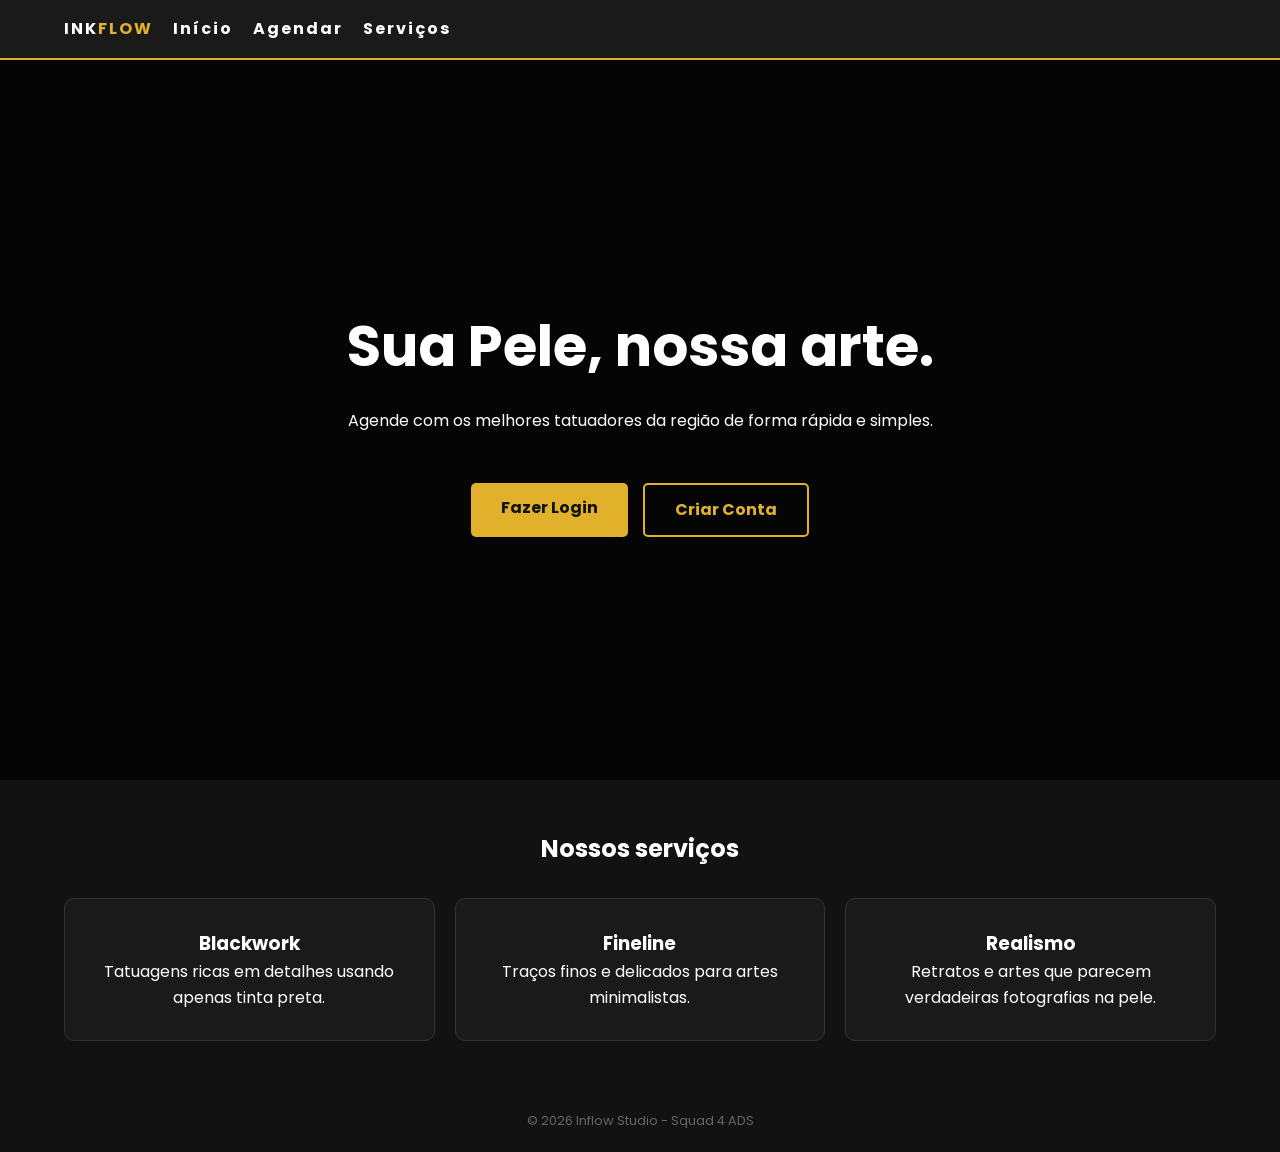
<file: frontend/index.html>
<!DOCTYPE html>
<html lang="pt-br">

<head>
    <meta charset="UTF-8">
    <meta name="viewport" content="width=device-width, initial-scale=1.0">
    <title>Inkflow | Tattoo Studio</title>
    <link rel="stylesheet" href="css/style.css">
    <link href="https://fonts.googleapis.com/css2?family=Poppins:wght@300;400;700&display=swap" rel="stylesheet">
</head>

<body>
    <header>
        <nav>
            <div class="logo">INK<span>FLOW</span></div>
            <ul id="menu-nav">
                <li><a href="index.html">Início</a></li>
                <li><a href="login.html">Agendar</a></li>
                <li><a href="#Servicos">Serviços</a></li>
            </ul>
        </nav>
    </header>

    <main>
        <section class="hero">
            <div class="hero-content">
                <h1>Sua Pele, nossa arte.</h1>
                <p>Agende com os melhores tatuadores da região de forma rápida e simples.</p>
                
                <div id="botoes-dinamicos" style="margin-top: 30px; display: flex; gap: 15px; justify-content: center;">
                    <a href="login.html" class="btn-main">Fazer Login</a>
                    <a href="cadastro.html" class="btn-main" style="background-color: transparent; border: 2px solid #e1b12c; color: #e1b12c;">Criar Conta</a>
                </div>
            </div>
        </section>

        <section id="Servicos" class="services">
            <h2>Nossos serviços</h2>
            <div class="card-container">
                <div class="card">
                    <h3>Blackwork</h3>
                    <p>Tatuagens ricas em detalhes usando apenas tinta preta.</p>
                </div>

                <div class="card">
                    <h3>Fineline</h3>
                    <p>Traços finos e delicados para artes minimalistas.</p>
                </div>

                <div class="card">
                    <h3>Realismo</h3>
                    <p>Retratos e artes que parecem verdadeiras fotografias na pele.</p>
                </div>
            </div>
        </section>
    </main>

    <footer>
        <p>&copy; 2026 Inflow Studio - Squad 4 ADS</p>
    </footer>

    <script src="js/script.js"></script>
</body>
</html>
</file>
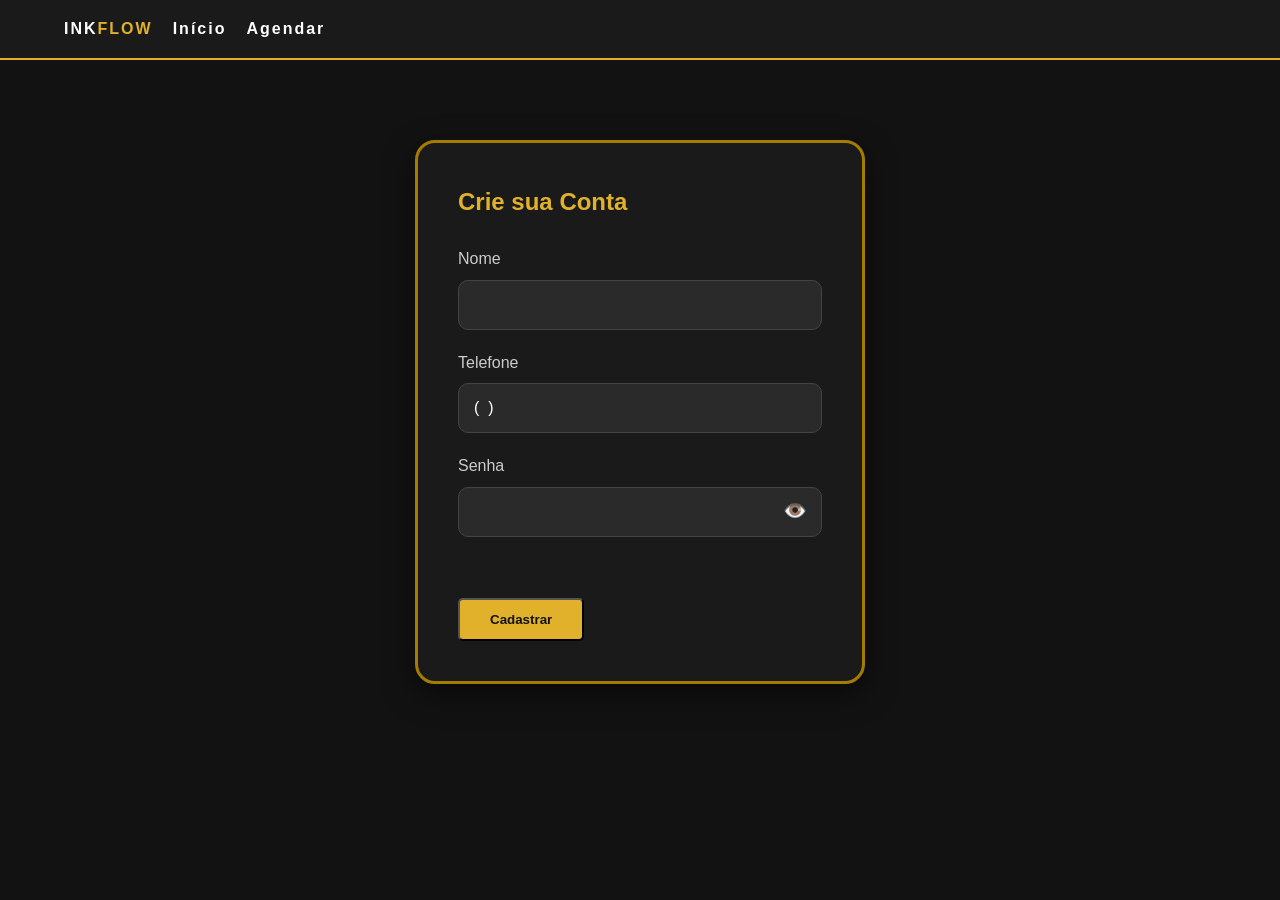
<file: frontend/agendamento.html>
<!DOCTYPE html>
<html lang="pt-br">
<head>
    <meta charset="UTF-8">
    <meta name="viewport" content="width=device-width, initial-scale=1.0">
    <title>Inkflow | Agendamento</title>
    <link rel="stylesheet" href="css/style.css">
</head>

<body>

    <header>
        <nav>
            <div class="logo">INK<span>FLOW</span></div>
            <ul>
                <li><a href="index.html">Início</a></li>
                <li><a href="agendamento.html">Agendar</a></li>
            </ul>
        </nav>
    </header>

    <div class="booking-container">
        <h2>Crie sua Conta</h2>
        <form id="formCadastro">
            <div class="input-group">
                <label>Nome</label>
                <input type="text" id="nome" required>
            </div>

            <div class="input-group">
                <label for="telefone">Telefone</label>
                <input type="text" id="telefone" value="(  ) " maxlength="15" required>
            </div>

            <div class="input-group">
                <Label for="senha">Senha</Label>
                <div class="password-wrapper">
                    <input type="password" id="senha" maxlength="8" required>
                    <span id="togglePassword" class="eye-icon">👁️</span>

                    <span class="password-tooltip">
                        A senha deve ter exatamente 8 dígitos, incluindo: 
                        letras MAIÚSCULAS, minúsculas, números e um símbolo.
                    </span>
                </div>
                <div id="senha-erro" class="error-message"></div>
            </div>

            <button type="submit" class="btn-main">Cadastrar</button>
        </form>
        
        <div id="mensagem"></div>
    </div>

    <script src="js/script.js"></script>

</body>
</html>
</file>
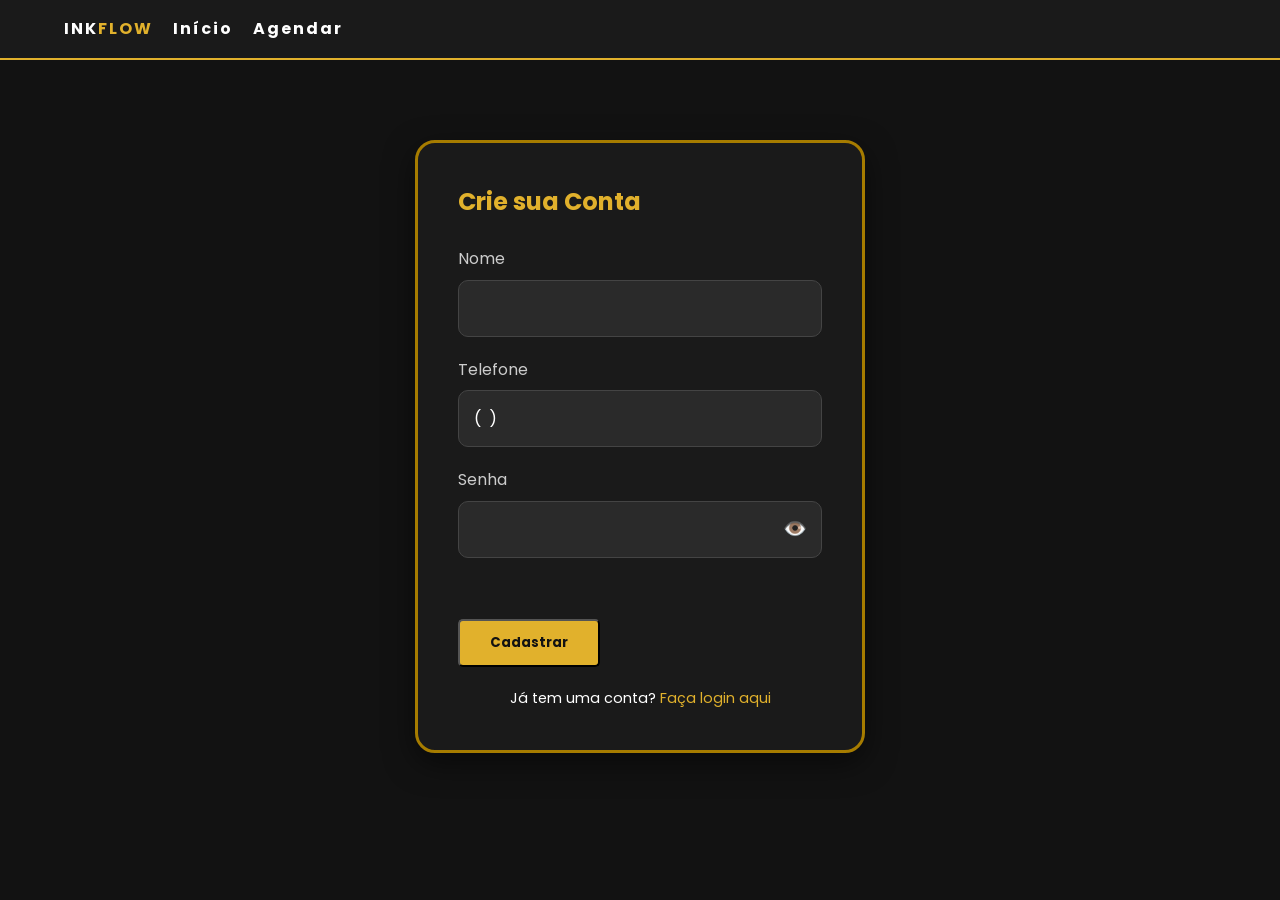
<file: frontend/cadastro.html>
<!DOCTYPE html>
<html lang="pt-br">
<head>
    <meta charset="UTF-8">
    <meta name="viewport" content="width=device-width, initial-scale=1.0">
    <title>Inkflow | Cadastro</title>
    <link rel="stylesheet" href="css/style.css">
    <link href="https://fonts.googleapis.com/css2?family=Poppins:wght@300;400;700&display=swap" rel="stylesheet">
</head>

<body>

    <header>
        <nav>
            <div class="logo">INK<span>FLOW</span></div>
            <ul id="menu-nav">
                <li><a href="index.html">Início</a></li>
                <li><a href="login.html">Agendar</a></li>
            </ul>
        </nav>
    </header>

    <div class="booking-container">
        <h2>Crie sua Conta</h2>
        <form id="formCadastro" autocomplete="off">
            <div class="input-group">
                <label>Nome</label>
                <input type="text" id="nome" required autocomplete="new-username">
            </div>

            <div class="input-group">
                <label for="telefone">Telefone</label>
                <input type="text" id="telefone" value="(  ) " maxlength="15" required>
            </div>

            <div class="input-group">
                <label for="senha">Senha</label>
                <div class="password-wrapper">
                    <input type="password" id="senha" maxlength="8" required autocomplete="new-password">
                    <span id="togglePassword" class="eye-icon" style="cursor: pointer;">👁️</span>

                    <span class="password-tooltip">
                        A senha deve ter exatamente 8 dígitos, incluindo: 
                        letras MAIÚSCULAS, minúsculas, números e um símbolo.
                    </span>
                </div>
                <div id="senha-erro" class="error-message"></div>
            </div>

            <button type="submit" class="btn-main">Cadastrar</button>
        </form>
        
        <div id="mensagem"></div>

        <p style="margin-top: 20px; font-size: 0.9rem; text-align: center; color: white;">
            Já tem uma conta? <a href="login.html" style="color: #e1b12c; text-decoration: none;">Faça login aqui</a>
        </p>
    </div>

    <script src="js/script.js"></script>

</body>
</html>
</file>
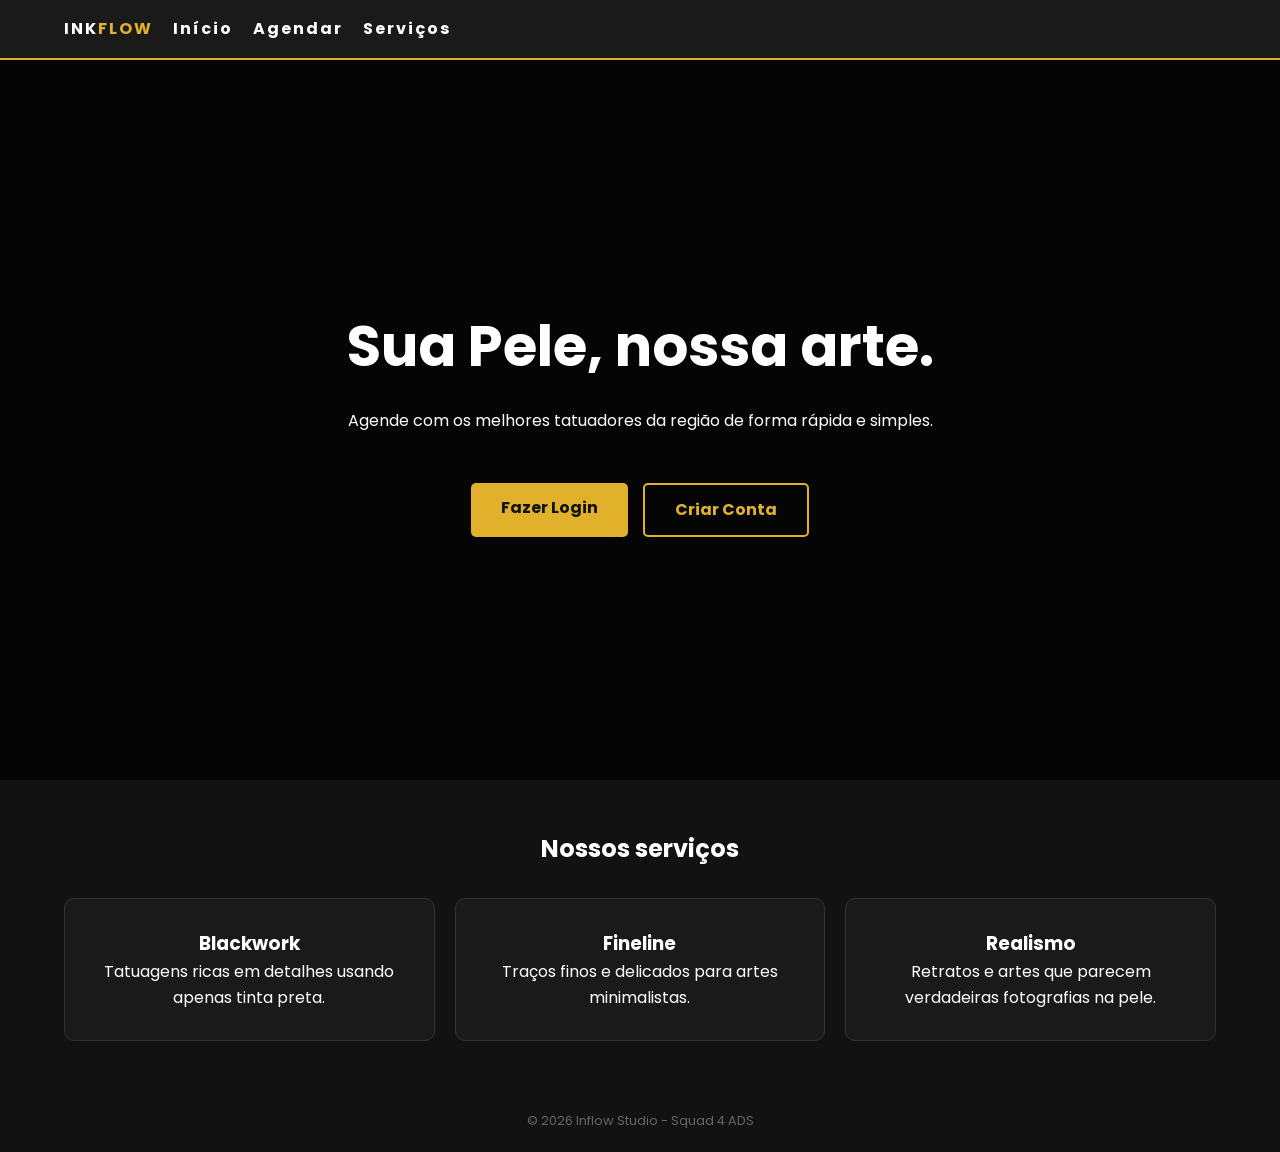
<file: frontend/dashboard.html>
<!DOCTYPE html>
<html lang="pt-br">
<head>
    <meta charset="UTF-8">
    <title>Inkflow | Dashboard</title>
    <link rel="stylesheet" href="css/style.css">
    <link href="https://fonts.googleapis.com/css2?family=Poppins:wght@300;400;700&display=swap" rel="stylesheet">
</head>
<body>
    <header>
        <nav>
            <div class="logo">INK<span>FLOW</span></div>
            <ul id="menu-nav">
                <li><a href="index.html">Início</a></li>
                <li><a href="dashboard.html">Tatuadores</a></li>
                <li><a href="meus-agendamentos.html">Minha Agenda</a></li> 
                <li><a href="javascript:void(0)" onclick="deslogar()">Sair</a></li>
            </ul>
        </nav>
    </header>

    <main class="services">
        <h2>Bem-vindo, <span id="nome-cliente" style="color: #e1b12c;"></span>!</h2>
        <p>Escolha o artista para sua próxima obra:</p>

        <div class="card-container">
            <div class="card">
                <div style="font-size: 3rem;">🤘</div> 
                <h3>Vini Black</h3>
                <p>Especialista em: <b>Blackwork e Old school</b></p>
                <a href="reserva.html?tatuador=Vini" class="btn-main">Escolher este</a>
            </div>

            <div class="card">
                <div style="font-size: 3rem;">🖋️</div>
                <h3>Ana Line</h3>
                <p>Especialista em: <b>Fineline</b></p>
                <a href="reserva.html?tatuador=Ana" class="btn-main">Escolher esta</a>
            </div>
        </div>

        <div class="card-container" style="margin-top: 20px;">
            <div class="card">
                <div style="font-size: 3rem;">🤘</div> 
                <h3>Dan Real</h3>
                <p>Especialista em: <b>Realismo</b></p>
                <a href="reserva.html?tatuador=Dan" class="btn-main">Escolher este</a>
            </div>
        </div>
    </main>

    <footer>
        <p>&copy; 2026 Inflow Studio - Squad 4 ADS</p>
    </footer>

    <script src="js/script.js"></script>
</body>
</html>
</file>
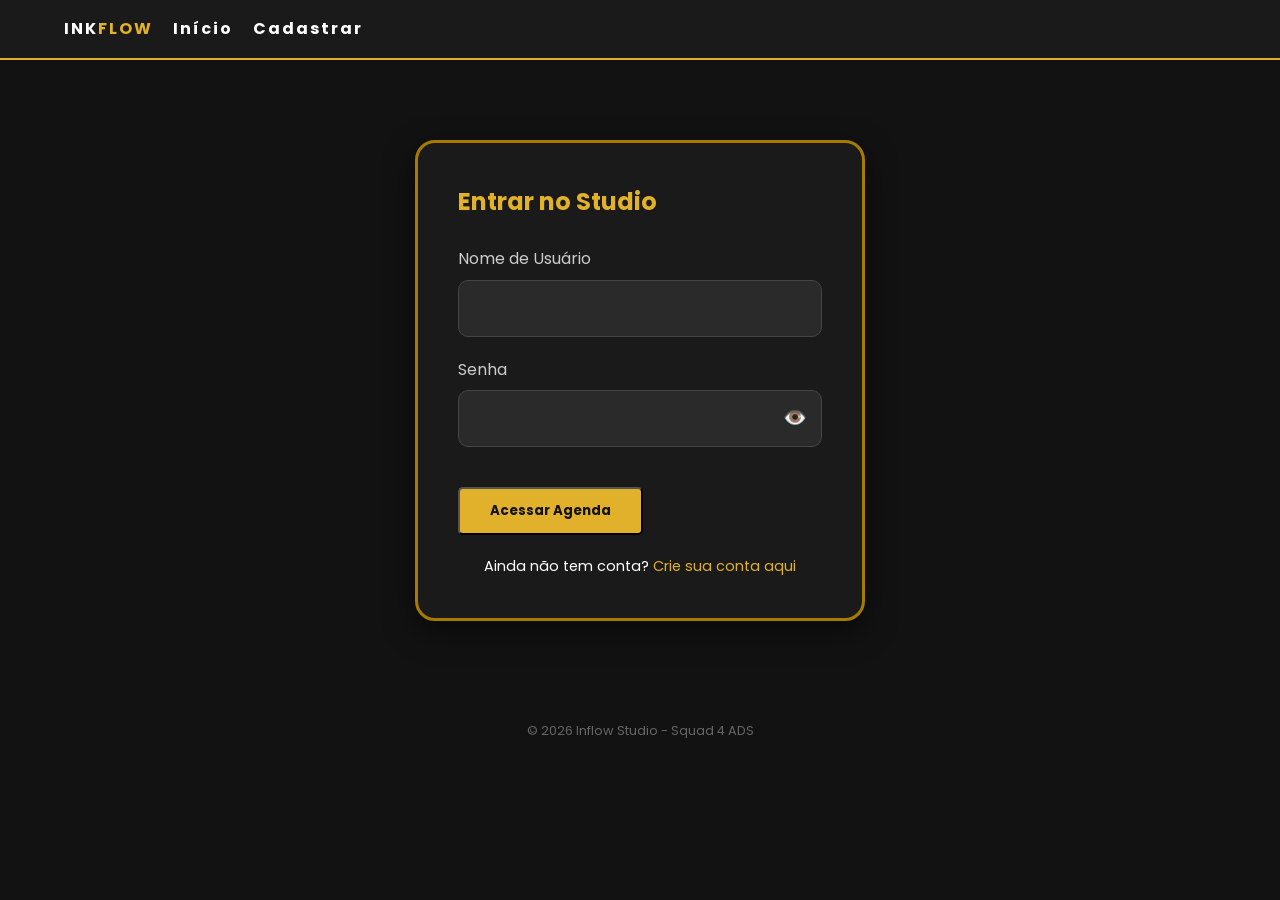
<file: frontend/login.html>
<!DOCTYPE html>
<html lang="pt-br">
<head>
    <meta charset="UTF-8">
    <meta name="viewport" content="width=device-width, initial-scale=1.0">
    <title>Inkflow | Login</title>
    <link rel="stylesheet" href="css/style.css">
    <link href="https://fonts.googleapis.com/css2?family=Poppins:wght@300;400;700&display=swap" rel="stylesheet">
</head>
<body>
    <header>
        <nav>
            <div class="logo">INK<span>FLOW</span></div>
            <ul id="menu-nav">
                <li><a href="index.html">Início</a></li>
                <li><a href="cadastro.html">Cadastrar</a></li>
            </ul>
        </nav>
    </header>

    <main>
        <div class="booking-container">
            <h2>Entrar no Studio</h2>
            <form id="formLogin" autocomplete="off">
                <div class="input-group">
                    <label for="login-nome">Nome de Usuário</label>
                    <input type="text" id="login-nome" required autocomplete="username">
                </div>

                <div class="input-group">
                    <label for="login-senha">Senha</label>
                    <div class="password-wrapper">
                        <input type="password" id="login-senha" required autocomplete="current-password">
                        <span id="togglePasswordLogin" class="eye-icon" style="cursor: pointer;">👁️</span>
                    </div>
                </div>

                <button type="submit" class="btn-main">Acessar Agenda</button>
            </form>
            
            <p style="margin-top: 20px; font-size: 0.9rem; text-align: center;">
                Ainda não tem conta? <a href="cadastro.html" style="color: #e1b12c; text-decoration: none;">Crie sua conta aqui</a>
            </p>
        </div>
    </main>

    <footer>
        <p>&copy; 2026 Inflow Studio - Squad 4 ADS</p>
    </footer>

    <script src="js/script.js"></script>
</body>
</html>
</file>
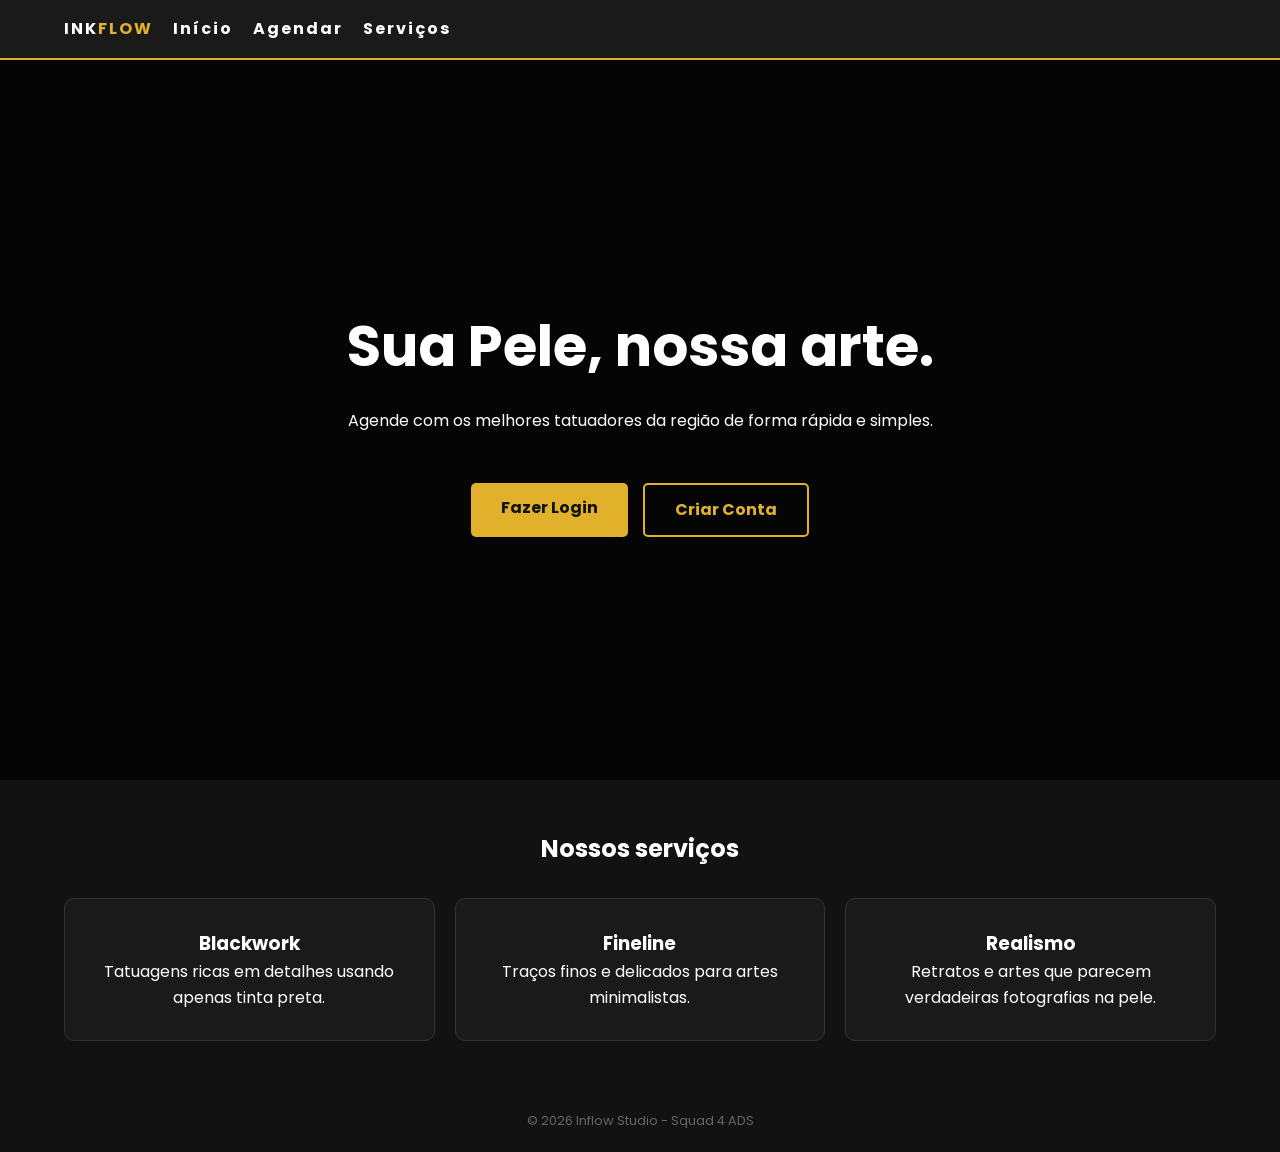
<file: frontend/meus-agendamentos.html>
<!DOCTYPE html>
<html lang="pt-br">
<head>
    <meta charset="UTF-8">
    <meta name="viewport" content="width=device-width, initial-scale=1.0">
    <title>Inkflow | Minha Agenda</title>
    <link rel="stylesheet" href="css/style.css">
    <link href="https://fonts.googleapis.com/css2?family=Poppins:wght@300;400;700&display=swap" rel="stylesheet">
</head>
<body>
    <header>
        <nav>
            <div class="logo">INK<span>FLOW</span></div>
            <ul id="menu-nav">
                <li><a href="index.html">Início</a></li>
                <li><a href="dashboard.html">Tatuadores</a></li>
                <li><a href="meus-agendamentos.html">Minha Agenda</a></li>
                <li><a href="javascript:void(0)" onclick="deslogar()">Sair</a></li>
            </ul>
        </nav>
    </header>

    <main class="services">
        <h2>Meus Agendamentos</h2>
        <p>Confira abaixo suas sessões marcadas:</p>

        <div id="lista-cards" class="card-container">
            <p id="msg-vazia">Você ainda não tem agendamentos marcados.</p>
        </div>
        
        <div style="margin-top: 40px; text-align: center;">
            <a href="index.html" class="btn-main" style="background-color: transparent; border: 2px solid #e1b12c; color: #e1b12c;">Voltar ao Início</a>
        </div>
    </main>

    <footer>
        <p>&copy; 2026 Inflow Studio - Squad 4 ADS</p>
    </footer>

    <script src="js/script.js"></script>
</body>
</html>
</file>
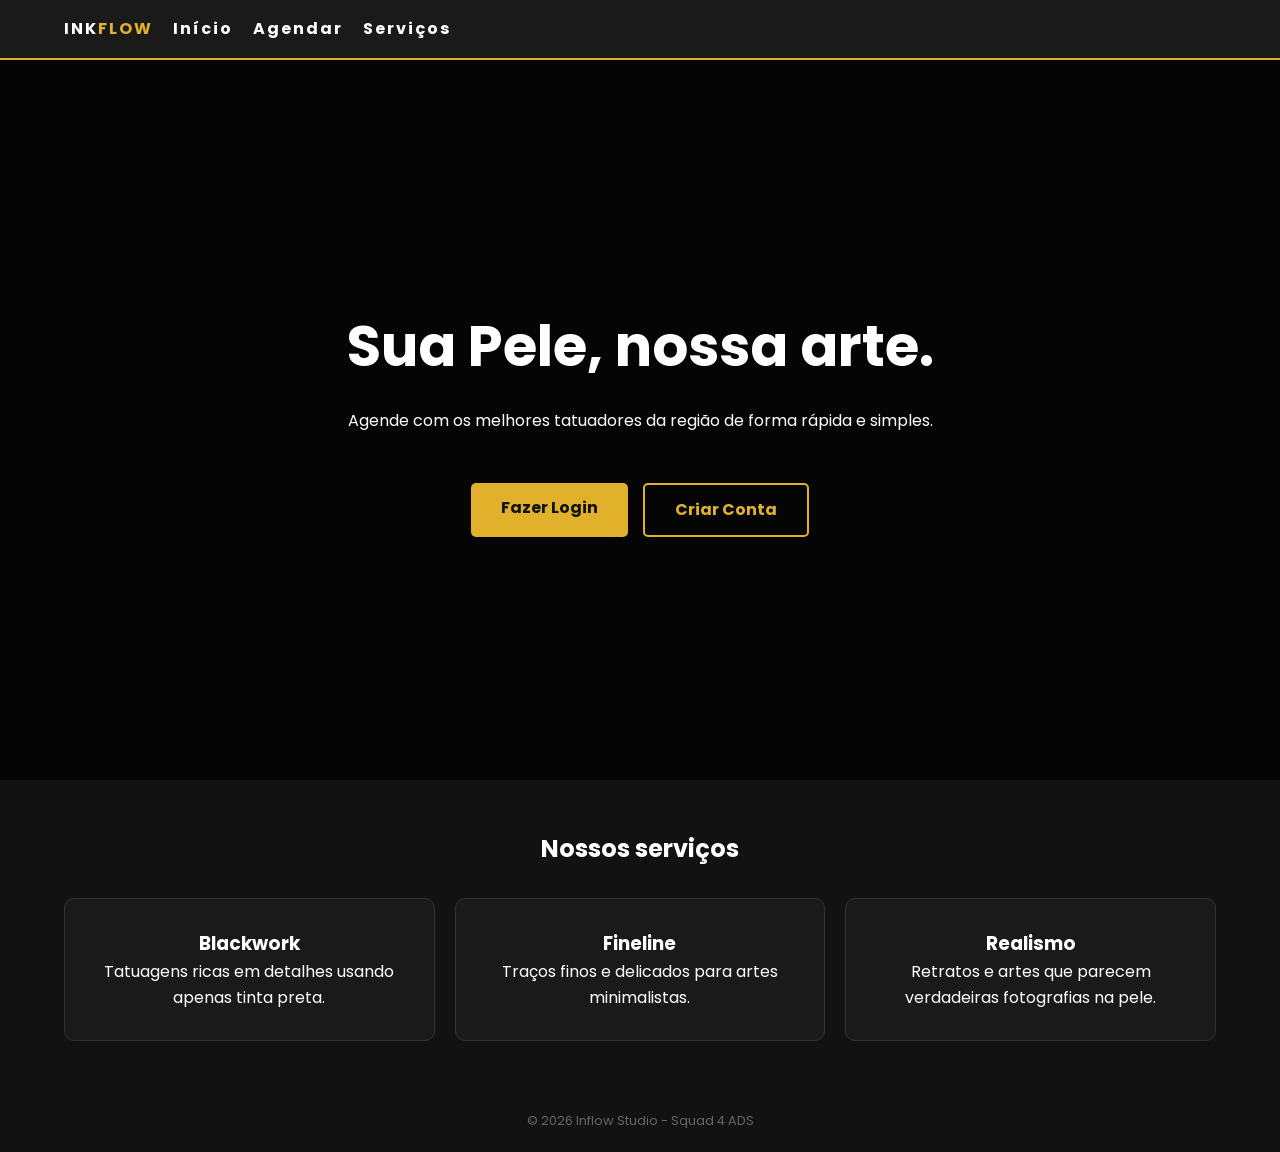
<file: frontend/reserva.html>
<!DOCTYPE html>
<html lang="pt-br">
<head>
    <meta charset="UTF-8">
    <meta name="viewport" content="width=device-width, initial-scale=1.0">
    <title>Inkflow | Reservar Horário</title>
    <link rel="stylesheet" href="css/style.css">
    <link href="https://fonts.googleapis.com/css2?family=Poppins:wght@300;400;700&display=swap" rel="stylesheet">
</head>
<body>
    <header>
        <nav>
            <div class="logo">INK<span>FLOW</span></div>
            <ul id="menu-nav">
                <li><a href="index.html">Início</a></li>
                <li><a href="dashboard.html">Tatuadores</a></li>
                <li><a href="meus-agendamentos.html">Minha Agenda</a></li>
                <li><a href="javascript:void(0)" onclick="deslogar()">Sair</a></li>
            </ul>
        </nav>
    </header>

    <main>
        <div class="booking-container">
            <h2>Detalhes da Tattoo</h2>
            <form id="formReserva">
                <div class="input-group">
                    <label>Tatuador Selecionado</label>
                    <input type="text" id="tatuador-selecionado" readonly style="background: #333; color: #e1b12c; font-weight: bold; border: 1px solid #444;">
                </div>

                <div class="input-group">
                    <label for="estilo">Estilo da Arte</label>
                    <select id="estilo" style="width: 100%; padding: 15px; background: #2a2a2a; border: 1px solid #444; border-radius: 10px; color: white;">
                        <option value="Blackwork">Blackwork</option>
                        <option value="Fineline">Fineline</option>
                        <option value="Realismo">Realismo</option>
                        <option value="Old School">Old School</option>
                    </select>
                </div>

                <div class="input-group">
                    <label for="data">Data do Agendamento</label>
                    <input type="date" id="data" required>
                </div>

                <div class="input-group">
                    <label for="descricao">Ideia da Tattoo (Tamanho/Local)</label>
                    <textarea id="descricao" rows="4" style="width: 100%; padding: 15px; background: #2a2a2a; border: 1px solid #444; border-radius: 10px; color: white; resize: none;" placeholder="Ex: Antebraço, 15cm..."></textarea>
                </div>

                <button type="submit" class="btn-main">Confirmar Agendamento</button>
            </form>
            
            <div style="margin-top: 20px; text-align: center;">
                <a href="dashboard.html" style="color: #ccc; text-decoration: none; font-size: 0.9rem;">← Voltar para Tatuadores</a>
            </div>
        </div>
    </main>

    <footer>
        <p>&copy; 2026 Inflow Studio - Squad 4 ADS</p>
    </footer>

    <script src="js/script.js"></script>
</body>
</html>
</file>
<file: frontend/css/style.css>
* {

    margin: 0;

    padding: 0;

    box-sizing: border-box;

    font-family: 'Poppins', sans-serif;

}



body {

    background-color: #121212;

    color: #ffffff;

    line-height: 1.6;

}



header {

    background-color: #1a1a1a;

    padding: 1rem 5%;

    border-bottom: 2px solid #e1b12c;

}



nav {

    display: flex;

    font-weight: bold;

    letter-spacing: 2px;

}



.logo span {

    color: #e1b12c;

}



nav ul {

    display: flex;

    list-style: none;

}



nav ul li {

    margin-left: 20px;

}



nav ul li a {

    color: white;

    text-decoration: none;

    transition: 0.3s;

}



nav ul li a:hover {

    color: #e1b12c;

}



/* Seção Principal */



.hero {

    height: 80vh;

    display: flex;

    align-items: center;

    justify-content: center;

    text-align: center;

    background: linear-gradient(rgba(0,0,0,0.7), rgba(0,0,0,0.7)), url('htpps://images.unsplash.com/photo-1598371839696-5c5bb00bdc28?auto=format&fit=crop&w=1350&q=80');

    background-size: cover;

    background-position: center;

}



.hero h1 {

    font-size: 3.5rem;

    margin-bottom: 1rem;

}



.btn-main {

    display: inline-block;

    background-color: #e1b12c;

    color: #121212;

    padding: 12px 30px;

    border-radius: 5px;

    text-decoration: none;

    font-weight: bold;

    margin-top: 20px;

    transition: 0.3s;

}



.btn-main:hover {

    background-color: #1fc40f;

    transform: scale(1.05);

}



/* Cards de Serviços */

.services {

    padding: 50px 5%;

    text-align: center;

}



.card-container{

    display: grid;

    grid-template-columns: repeat(auto-fit, minmax(250px, 1fr));

    gap: 20px;

    margin-top: 30px;

}



.card {

    background-color: #1a1a1a;

    padding: 30px;

    border-radius: 10px;

    border: 1px solid #333;

    transition: 0.3s;

}



.card:hover {

    border-color: #e1b12c;

}



footer {

    text-align: center;

    padding: 20px;

    font-size: 0.8rem;

    color: #666;

}



/* --- TELA DE AGENDAMENTO ---*/



.booking-container {

    background-color: #1a1a1a;

    max-width: 450px;

    margin: 80px auto;

    padding: 40px;

    border-radius: 20px;

    border: 3px solid #a67c00;

    box-shadow: 0 10px 30px rgba(0,0,0,0.5);

}



.booking-container h2 {

    margin-bottom: 25px;

    color: #e1b12c;

}



.input-group {

    margin-bottom: 20px;

    text-align: left;

    position: relative;

}



.input-group label {

    display: block;

    margin-bottom: 8px;

    font-size: 1rem;

    color: #ccc;

}



.input-group input {

    width: 100%;

    padding: 15px;

    background-color: #2a2a2a;

    border: 1px solid #444;

    border-radius: 10px;

    color: white;

    font-size: 1rem;

    outline: none;

    transition: 0.3s;

}



.input-group input:focus {

    border-color: #e1b12c;

}



.password-wrapper {

    position: relative;

    display: flex;

    align-items: center;

}



.password-tooltip {

    display: none;

    position: absolute;

    background-color: #333;

    color: #fff;

    padding: 10px;

    border-radius: 8px;

    font-size: 0.75rem;

    width: 250px;

    bottom: 120%;

    left: 50%;

    transform: translateX(-50%);

    border: 1px solid #a67c00;

    z-index: 10;

}



.password-wrapper:hover .password-tooltip {

    display: block;

}



.eye-icon {

    position: absolute;

    right: 15px;

    cursor: pointer;

    font-size: 1.2rem;

    user-select: none;

}



.error-message {

    color: #ff4d4d;

    font-size: 0.8rem;

    margin-top: 5px;

    height: 1rem;

}
</file>
